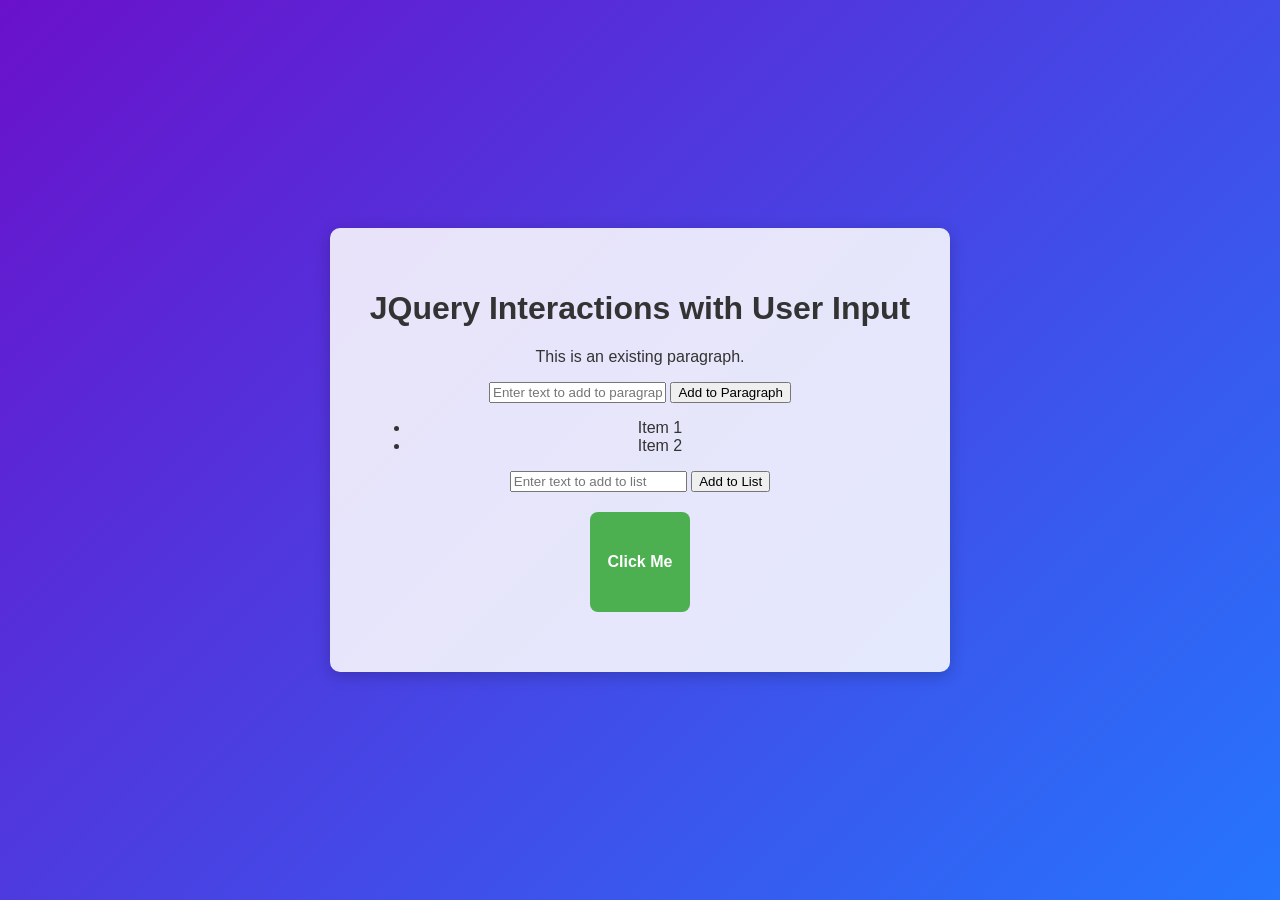
<file: Experiment 9/index.html>
<html>
<head>
    <title>JQuery User Input Example</title>
    <link rel="stylesheet" href="style.css">
    <script src="https://code.jquery.com/jquery-3.6.0.min.js"></script>
    <script src="script.js"></script> 
</head>
<body>
    <div class="container">
        <h1>JQuery Interactions with User Input</h1>
        <p id="myP">This is an existing paragraph.</p>
        <input type="text" id="Pinput" placeholder="Enter text to add to paragraph">
        <button id="appendPBtn">Add to Paragraph</button>

        <ul id="myList">
            <li>Item 1</li>
            <li>Item 2</li>
        </ul>
        <input type="text" id="Linput" placeholder="Enter text to add to list">
        <button id="appendLBtn">Add to List</button>

        <div class="animatedDiv">Click Me</div>
    </div>
</body>
</html>
</file>
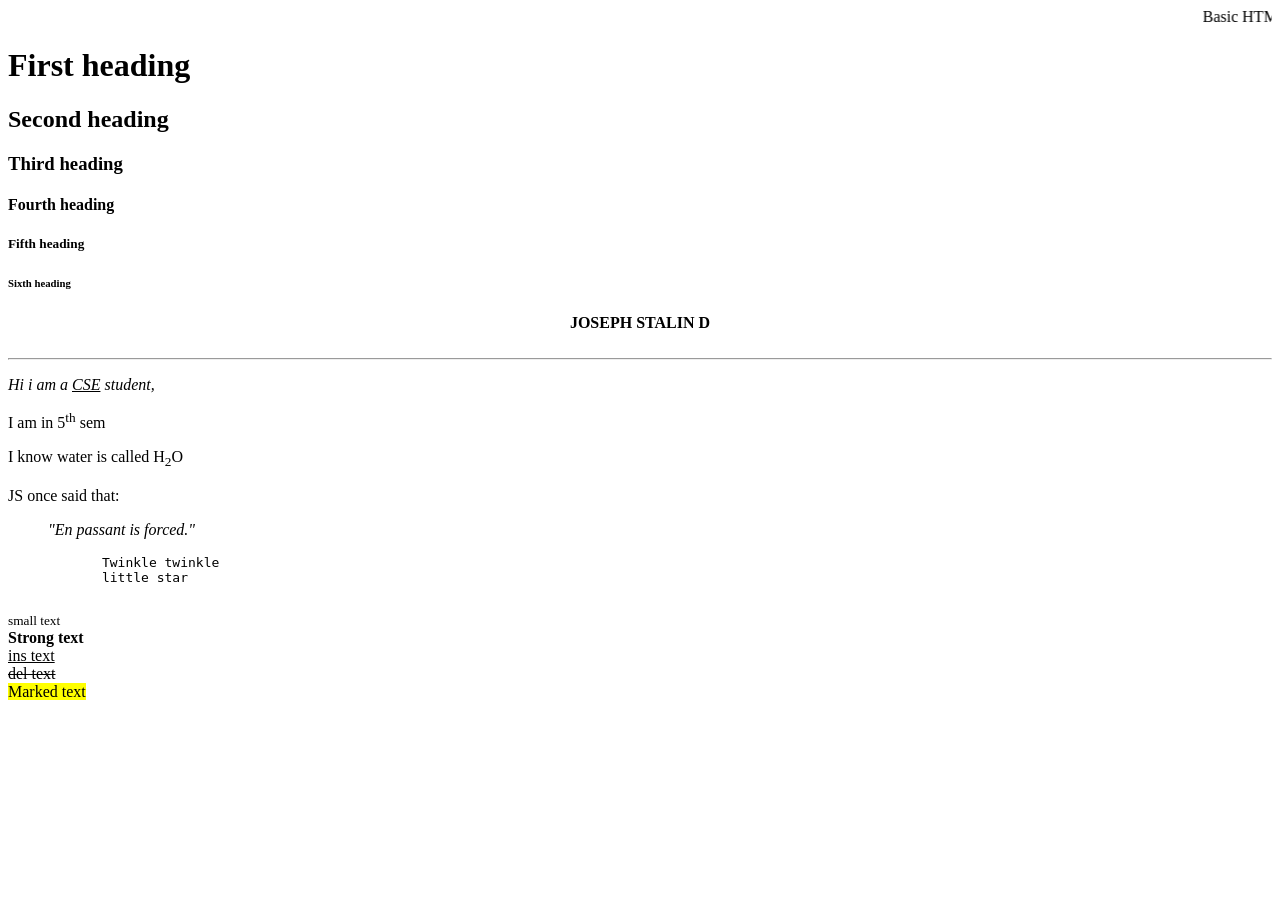
<file: Experiment 1/Myfirstwebpage.html>
<html>
    <head>
        <title>My First Web Page</title>
    </head>
    <body>
        <marquee>Basic HTML Tags</marquee>

        <h1>First heading</h1>
        <h2>Second heading</h2>
        <h3>Third heading</h3>
        <h4>Fourth heading</h4>
        <h5>Fifth heading</h5>
        <h6>Sixth heading</h6>

        <center><b>JOSEPH STALIN D</b></center>
        <br>
        <hr>
        <p><em>Hi i am a <u>CSE</u> student, </em></p>
        <p>I am in 5<sup>th</sup> sem</p>
        <p>I know water is called H<sub>2</sub>O</p>
        <p>JS once said that:</p>
        <blockquote><i>
            "En passant is forced." </i></blockquote>
        <pre>
            Twinkle twinkle
            little star
        </pre>
        <small>small text</small><br>
        <strong>Strong text</strong><br>
        <ins>ins text</ins><br>
        <del>del text</del><br>
        <mark>Marked text</mark>
    </body>
</html>
</file>
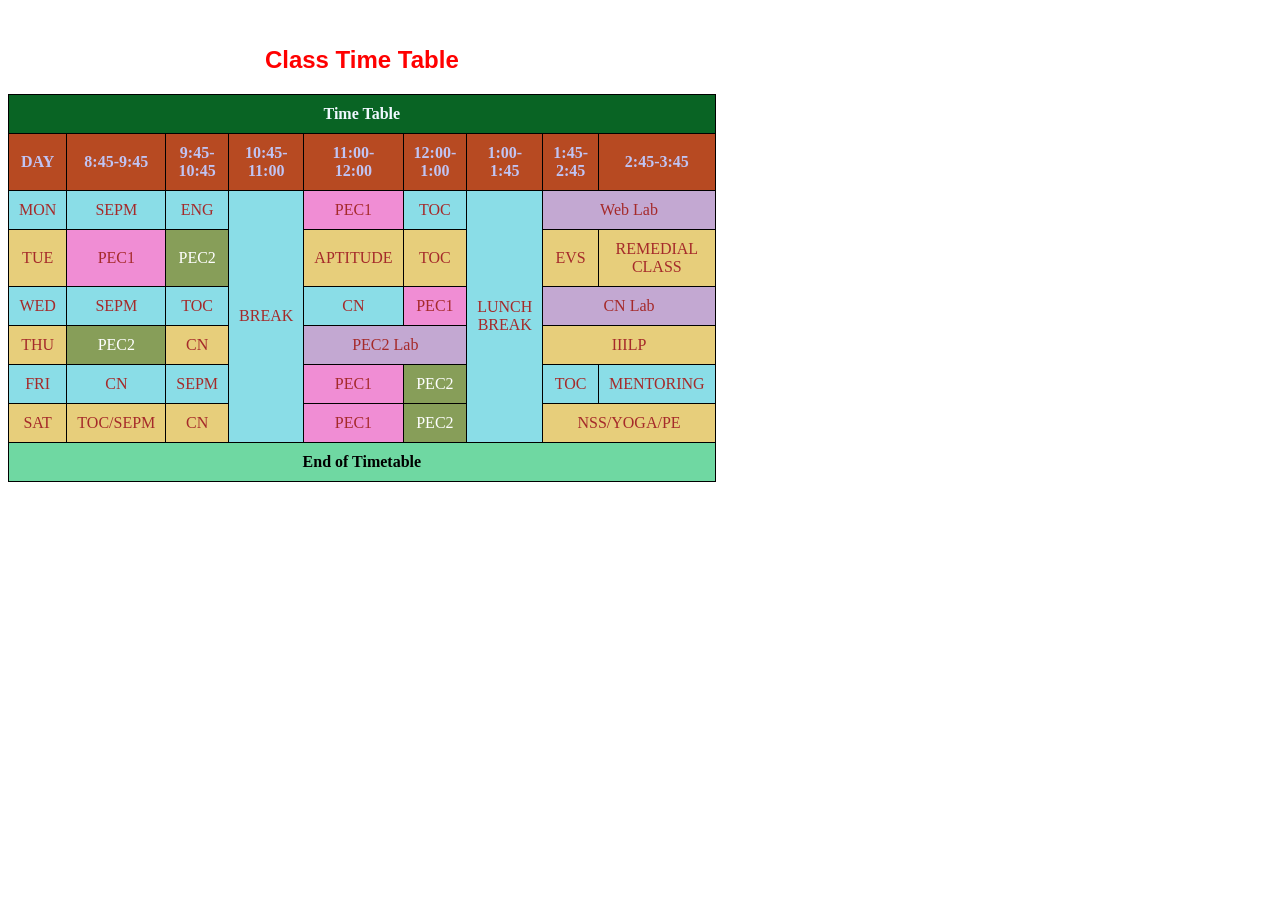
<file: Experiment 2/Table.html>
<!DOCTYPE html>
<html>
<head>
    <title>
        Time Table
    </title>
    <style>
        table{border:1px solid black;
            border-collapse: collapse;
            text-align:center;
            width:50%;
        }
        th,td{border:1px solid black;
        padding:10px;}
        th{color:#c0c4f4;
        background-color:#b74a22}
        td{color:brown;}

        tfoot td{background-color: #6fd8a2; color:#000000;font-weight:bold;}
        thead td{background-color: #096424;
        color:aliceblue;font-weight:bold;}
        .lab{background-color: #c3a8d2;}
        .elec1{background-color: #f08dd4;}
        .elec2{background-color: #879e59;color:white;}
        tr:nth-child(odd){background-color: #e7ce7b;}
        tr:nth-child(even){background-color: #8adde7;}
    </style>
</head>
<body>
    <table>
        <caption style="font-family:Arial;font-weight:bold;color:red;"><h2>Class Time Table</h2></caption>
        
        <thead><tr><td colspan="9">Time Table</td></tr></thead>
        <br>
        <tr>
            <th>DAY</th>
            <th>8:45-9:45</th>
            <th>9:45-10:45</th>
            <th>10:45-11:00</th>
            <th>11:00-12:00</th>
            <th>12:00-1:00</th>
            <th>1:00-1:45</th>
            <th>1:45-2:45</th>
            <th>2:45-3:45</th>
        </tr>
        <tr>
                <td>MON</td>
                <td>SEPM</td>
                <td>ENG</td>
                <td rowspan="6">BREAK</td>
                <td class="elec1">PEC1</td>
                <td>TOC</td>
                <td rowspan="6">LUNCH BREAK</td>
                <td class="lab" colspan="2">Web Lab</td>
        </tr>
        <tr>
                <td>TUE</td>
                <td class="elec1">PEC1</td>
                <td class="elec2">PEC2</td>
                <td>APTITUDE</td>
                <td>TOC</td>
                <td>EVS</td>
                <td>REMEDIAL CLASS</td>
        </tr>
        <tr>
                <td>WED</td>
                <td>SEPM</td>
                <td>TOC</td>
                <td>CN</td>
                <td class="elec1">PEC1</td>
                <td class="lab" colspan="2">CN Lab</td>
        </tr>
        <tr>
                <td>THU</td>
                <td class="elec2">PEC2</td>
                <td>CN</td>
                <td class="lab" colspan="2">PEC2 Lab</td>
                <td colspan="2">IIILP</td>
        </tr>
        <tr>
                <td>FRI</td>
                <td>CN</td>
                <td>SEPM</td>
                <td class="elec1">PEC1</td>
                <td class="elec2">PEC2</td>
                <td>TOC</td>
                <td>MENTORING</td>
        </tr>
        <tr>
                <td>SAT</td>
                <td>TOC/SEPM</td>
                <td>CN</td>
                <td class="elec1">PEC1</td>
                <td class="elec2">PEC2</td>
                <td colspan="2">NSS/YOGA/PE</td>
        </tr>
        <tfoot><td colspan="9">End of Timetable</td></tfoot>
    </table>
</body>
</html>
</file>
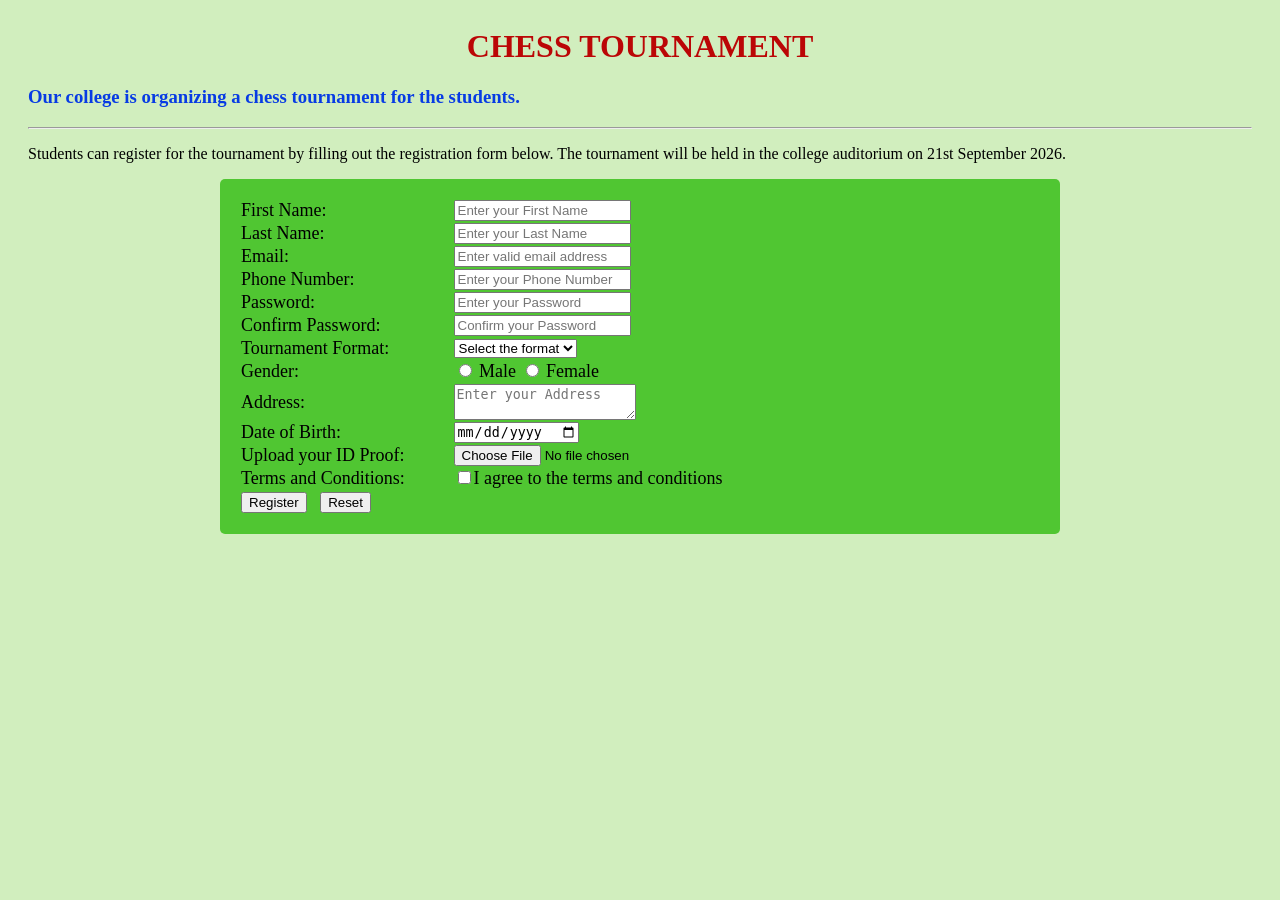
<file: Experiment 4/registration.html>
<html>
    <head>
        <title>College Chess Tournament</title>
        <link rel="stylesheet" href="style.css">
    </head>
    <body>
        <h1>CHESS TOURNAMENT</h1>
        <h3>Our college is organizing a chess tournament for the students.</h3>
        <hr>
        <P>Students can register for the tournament by filling out the registration form below. The tournament will be held in the college auditorium on 21st September 2026.</p>
        <form action="#" method="post" enctype="multipart/form-data">
            <table>
                <tr>
                    <td><label for="fname">First Name:</label></td>
                    <td><input type="text" id="fname" name="fname" placeholder="Enter your First Name" required></td>
                </tr>
                <tr>
                    <td><label for="lname">Last Name:</label></td>
                    <td><input type="text" id="lname" name="lname" placeholder="Enter your Last Name"></td>
                </tr>
                <tr>
                    <td><label for="email">Email:</label></td>
                    <td><input type="email" id="email" name="email" placeholder="Enter valid email address" required></td>
                </tr>
                <tr>
                    <td><label for="phone">Phone Number:</label></td>
                    <td><input type="tel" id="phone" name="phone" placeholder="Enter your Phone Number" required></td>
                </tr>
                
                <tr>
                    <td><label for="password">Password:</label></td>
                    <td><input type="password" id="password" name="password" placeholder="Enter your Password" required></td>
                </tr>

                <tr>
                    <td><label for="confirm_password">Confirm Password:</label></td>
                    <td><input type="password" id="confirm_password" name="confirm_password" placeholder="Confirm your Password" required></td>
                </tr>

                <tr>
                    <td><label for="format">Tournament Format:</label></td>
                    <td><select id="format" name="format" required>
                        <option value="">Select the format</option>
                        <option value="Rapid">Rapid</option>
                        <option value="Blitz">Blitz</option>
                        <option value="Bullet">Bullet</option>
                    </select>
                    </td>
                </tr>

                <tr>
                    <td><label for="gender">Gender:</label></td>
                    <td>
                        <input type="radio" id="male" name="gender" value="Male">
                        <label for="male">Male</label>
                        <input type="radio" id="female" name="gender" value="Female">
                        <label for="female">Female</label>
                    </td>
                </tr>

                
                <tr>
                    <td><label for="address">Address:</label></td>
                    <td><textarea id="address" name="address" placeholder="Enter your Address" required></textarea></td>
                </tr>
                <tr>
                    <td><label for="dob">Date of Birth:</label></td>
                    <td><input type="date" id="dob" name="dob"required></td>
                </tr>
                
                <tr>
                    <td><label for="file">Upload your ID Proof:</label></td>
                    <td><input type="file" id="file" name="file" accept=".jpeg,.png" required></td>
                </tr>
                <tr>
                    <td><label for="text">Terms and Conditions:</label></td>
                    <td><input type="checkbox" id="text" name="text" required>I agree to the terms and conditions</td>
                </tr>
                <tr>
                    <td colspan="2">
                        <input type="submit" value="Register"> &nbsp;
                        <input type="reset" value="Reset">
                    </td>
                </tr>
            </table>
    </body>
</html>
</file>
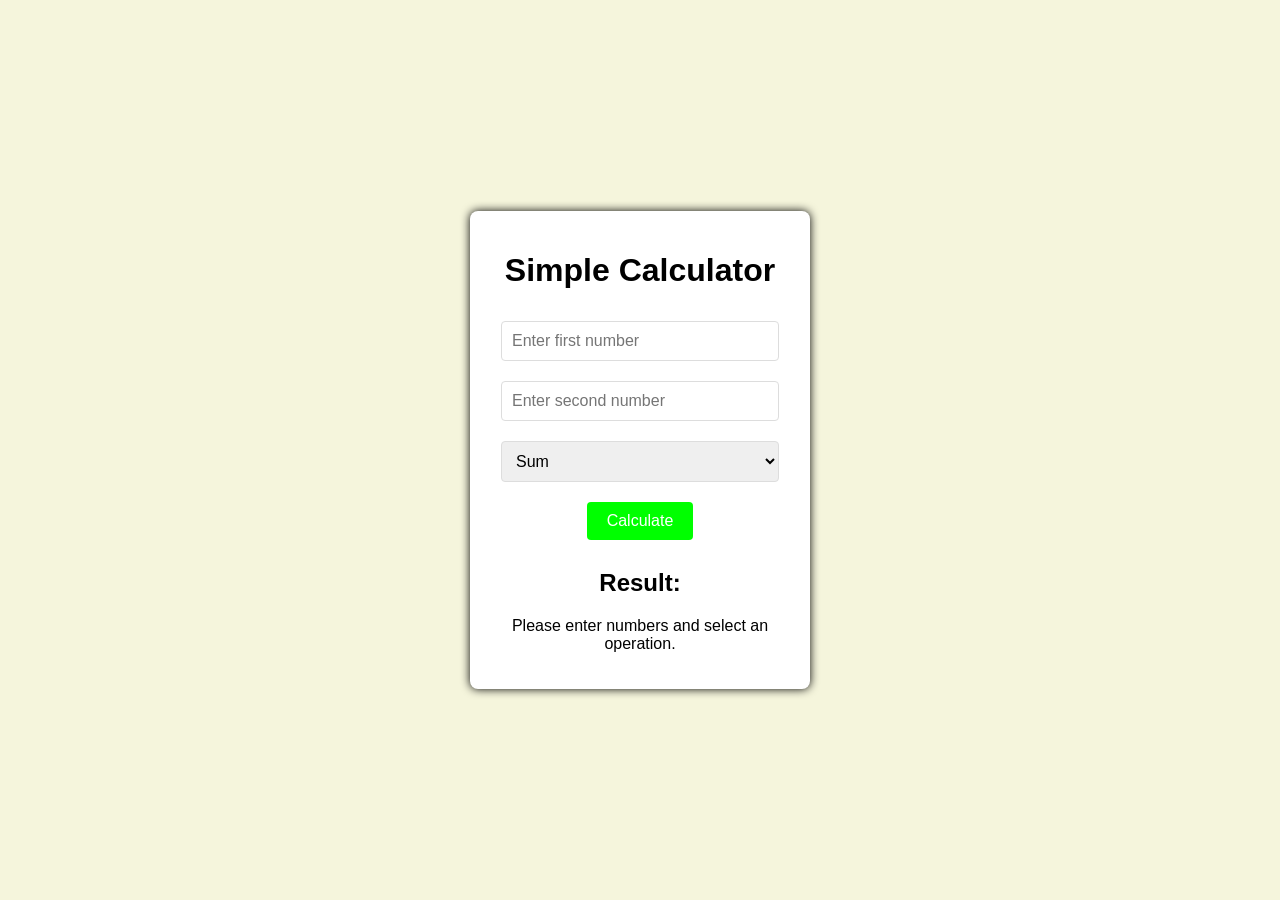
<file: Experiment 6/calculator.html>
<html>
    <head>
        <title>Simple Calculator</title>
        <link rel="stylesheet" href="style.css">
    </head>
    <body>
        <div class="calculator">
            <h1>Simple Calculator</h1>
            <form id="CF">
                <input type="number" id="num1" placeholder="Enter first number" required>
                <input type="number" id="num2" placeholder="Enter second number" required>
                <select id="operation">
                    <option value="sum">Sum</option>
                    <option value="diff">Difference</option>
                    <option value="product">Product</option>
                    <option value="remainder">Remainder</option>
                    <option value="quotient">Quotient</option>
                    <option value="power">Power</option>
                    <option value="square-root">Square Root</option>
                    <option value="square">Square</option>
                </select>
                <button type="button" onclick="calculate()">Calculate</button>
            </form>
            <div id="result">
                <h2>Result:</h2>
                <p id="output">Please enter numbers and select an operation.</p>
            </div>
        </div>
        <script src="script.js"></script>
    </body>
</html>
</file>
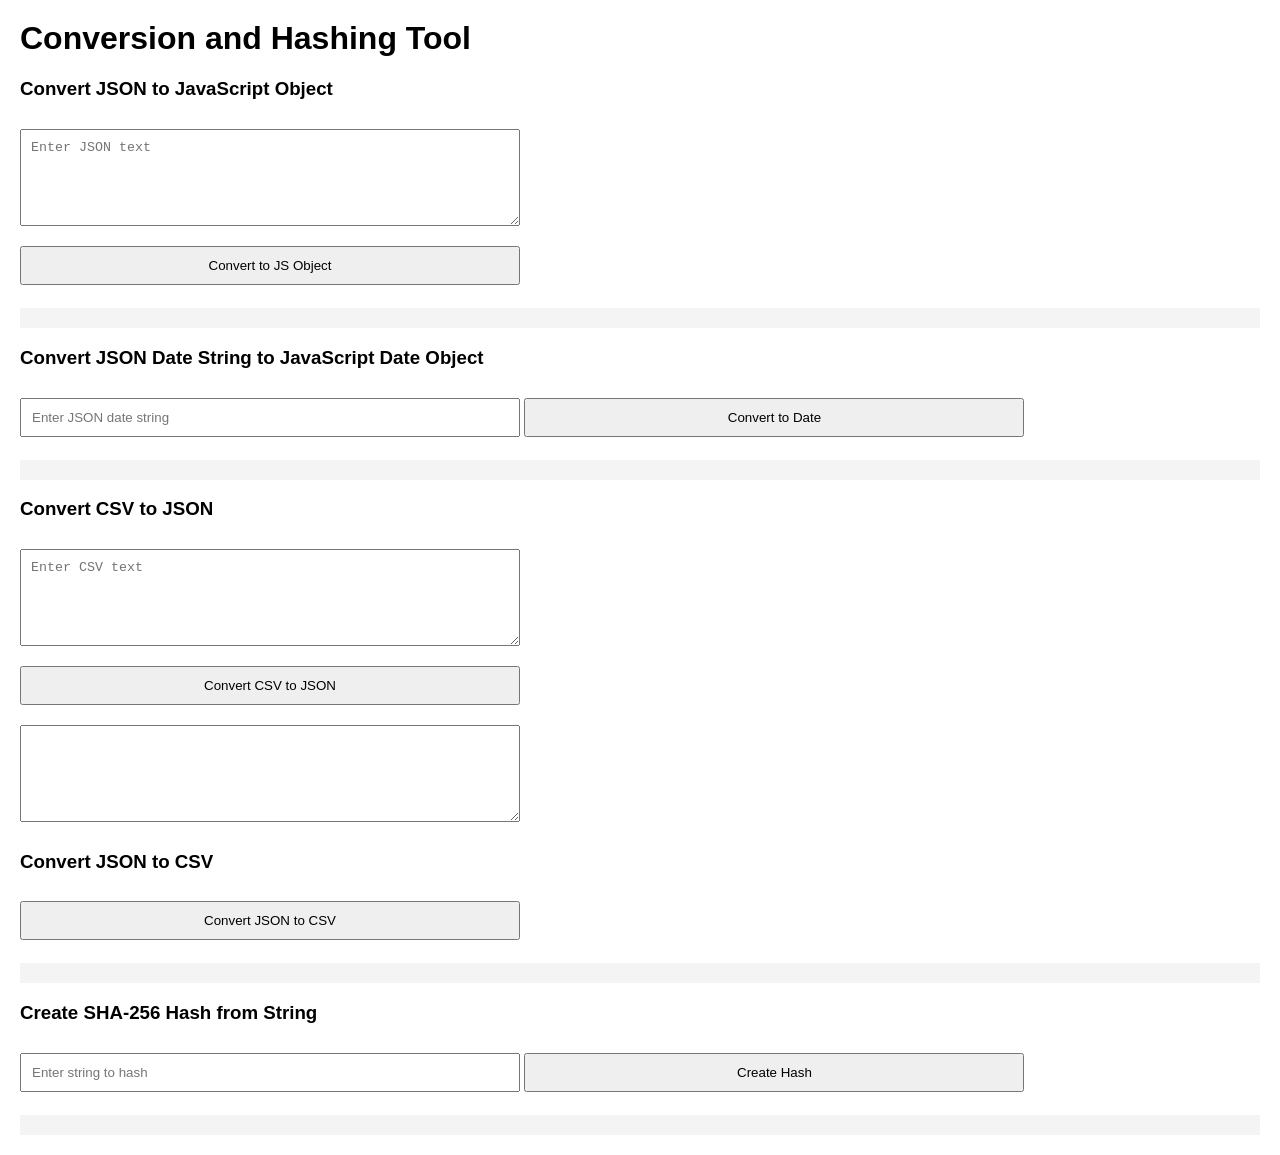
<file: Experiment 7/conversion.html>
<html>
    <head>
        <title>Conversion and Hashing Tool</title>
        <style>
        body {
            font-family: sans-serif;
            margin: 20px;
        }
        textarea,input,button {
            margin: 10px 0;
            padding: 10px;
            width: 100%;
            max-width: 500px;
        }
        button {
            cursor: pointer;
        }
        pre {
            background: #f4f4f4;
            padding: 10px;
            white-space: pre-wrap;
        }
        </style>
    </head>
    <body>
        <h1>Conversion and Hashing Tool</h1>
        <h3>Convert JSON to JavaScript Object</h3>
        <textarea id="jsonInput" rows="5"
        placeholder="Enter JSON text"></textarea>
        <br>
        <button onclick="convertJsonToObject()">Convert to JS Object</button>
        <pre id="jsonObjectOutput"></pre>

        <h3>Convert JSON Date String to JavaScript Date Object</h3>
        <input id="jsonDateInput" type="text"
            placeholder="Enter JSON date string">
        <button onclick="convertJsonToDate()">
            Convert to Date
        </button>
        <pre id="jsonDateOutput"></pre>

        <h3>Convert CSV to JSON</h3>
        <textarea id="csvInput" rows="5"
            placeholder="Enter CSV text"></textarea>
        <br>
        <button onclick="convertCsvToJson()">
            Convert CSV to JSON
        </button>
        <br>
        <textarea id="jsonOutput" rows="5" readonly></textarea>
      
        <h3>Convert JSON to CSV</h3>
        <button onclick="convertJsonToCsv()">
            Convert JSON to CSV
        </button>
        <pre id="csvOutput"></pre>

        <h3>Create SHA-256 Hash from String</h3>
        <input id="hashInput" type="text"
            placeholder="Enter string to hash">
        <button onclick="createHash()">
            Create Hash
        </button>
        <pre id="hashOutput"></pre>
        <script>
            function convertJsonToObject() {
                const jsonInput = document.getElementById('jsonInput').value;

                try {
                    const jsonObject = JSON.parse(jsonInput);
                    document.getElementById('jsonObjectOutput').textContent =
                        JSON.stringify(jsonObject, null, 2);
                } catch (error) {
                    document.getElementById('jsonObjectOutput').textContent =
                        'Invalid JSON input.';
                }
            }
          
            function convertJsonToDate() {
                const jsonDateString =
                    document.getElementById('jsonDateInput').value;
                try {
                    const date = new Date(jsonDateString);
                    if (isNaN(date.getTime())) {
                        throw new Error('Invalid date string');
                    }
                    document.getElementById('jsonDateOutput').textContent =
                        date.toString();
                } catch (error) {
                    document.getElementById('jsonDateOutput').textContent =
                        'Invalid JSON date string.';
                }
            }
          
            function convertCsvToJson() {
                const csvInput = document.getElementById('csvInput').value;
                const lines = csvInput.trim().split('\n');
                const result = [];
                const headers = lines[0].split(',');
                for (let i = 1; i < lines.length; i++) {
                    const obj = {};
                    const currentLine = lines[i].split(',');
                    headers.forEach((header, index) => {
                        obj[header] = currentLine[index];
                    });
                    result.push(obj);
                }
                document.getElementById('jsonOutput').value =
                    JSON.stringify(result, null, 2);
            }

            function convertJsonToCsv() {
                const jsonInput =
                    document.getElementById('jsonOutput').value;
                const jsonArray = JSON.parse(jsonInput);
                const csvRows = [];
                const headers = Object.keys(jsonArray[0]);
                csvRows.push(headers.join(','));
                for (const row of jsonArray) {
                    const values = headers.map(header => row[header]);
                    csvRows.push(values.join(','));
                }
                document.getElementById('csvOutput').textContent =
                    csvRows.join('\n');
            }
          
            function createHash() {
                const crypto = window.crypto || window.msCrypto;
                const text = document.getElementById('hashInput').value;
                const encoder = new TextEncoder();
                const data = encoder.encode(text);
                crypto.subtle.digest('SHA-256', data)
                    .then(hashBuffer => {
                        const hashArray =
                            Array.from(new Uint8Array(hashBuffer));
                        const hashHex = hashArray
                            .map(byte => byte.toString(16).padStart(2, '0'))
                            .join('');
                        document.getElementById('hashOutput').textContent =
                            hashHex;
                    })
                    .catch(err => {
                        document.getElementById('hashOutput').textContent =
                            'Error creating hash.';
                    });
            }
    </script>
    </body>
</html>
</file>
<file: Experiment 9/style.css>
body{
    font-family: sans-serif;
    display:flex;
    justify-content: center;
    align-items: center;
    height: 100vh;
    margin: 0;
    background: linear-gradient(135deg, #6a11cb 0%, #2575fc 100%);
    color:#333;
}

.container {
    text-align: center;
    background-color: rgba(255, 255, 255, 0.9);
    padding: 40px;
    background-color:#ffffffdd;
    border-radius: 10px;
    box-shadow: 0 4px 15px rgba(0, 0, 0, 0.2);
}
.button {
    margin: 10px 0;
    padding: 10px 20px;
    background-color: #4CAF50;
    color: white;
    border: none;
    border-radius: 5px;
    font-size: 0.9em;
    cursor: pointer;
    transition: background-color 0.3s;
    width: 100%;
}
button:hover {
    background-color: #45a049;
}
.animatedDiv{
    width: 100px;
    height: 100px;
    background-color: #4CAF50;
    margin: 20px auto;
    line-height: 100px;
    color: white;
    font-weight: bold;
    border-radius: 8px;
    cursor: pointer;
    transition: box-shadow 0.3s, transform 0.3s;
}
.animatedDiv:hover {
    box-shadow: 0 8px 15px rgba(0, 123, 255, 0.3);
    transform: scale(1.05);
}
</file>
<file: Experiment 4/style.css>
h1{
    color: #bb0606;
    font-family: Georgia;
    text-align: center;
}
h3{
    color: #073be4;
}
body{
    background-color: #d1eebe;
    padding: 20px;
}
form{
    background-color: #50c632;
    padding: 20px;
    border-radius: 5px;
    max-width: 800px;
    margin:auto;
}
table{
    width: 70%;
    border-collapse: collapse;
    font-family:cursive;
    font-size: 18px;
}
</file>
<file: Experiment 6/style.css>
body{
    font-family: sans-serif;
    background-color: beige;
    display:flex;
    justify-content: center;
    align-items: center;
    height:100vh;
    margin:0;
}
.calculator{
    background-color: #fff;
    border-radius:8px;
    box-shadow: 0 0 10px;
    padding:20px;
    width:300px;
    text-align: center;
}
input[type="number"],select{
    width:calc(100% - 22px);
    padding:10px;
    margin:10px 0;
    border: 1px solid #ddd;
    border-radius: 4px;
    font-size: 16px;
}
button{
    background-color: lime;
    color:white;
    border:none;
    padding:10px 20px;
    margin:10px 0;
    border-radius: 4px;
    font-size:16px;
    cursor:pointer;
}
button:hover{
    background-color: blue;
}
</file>
